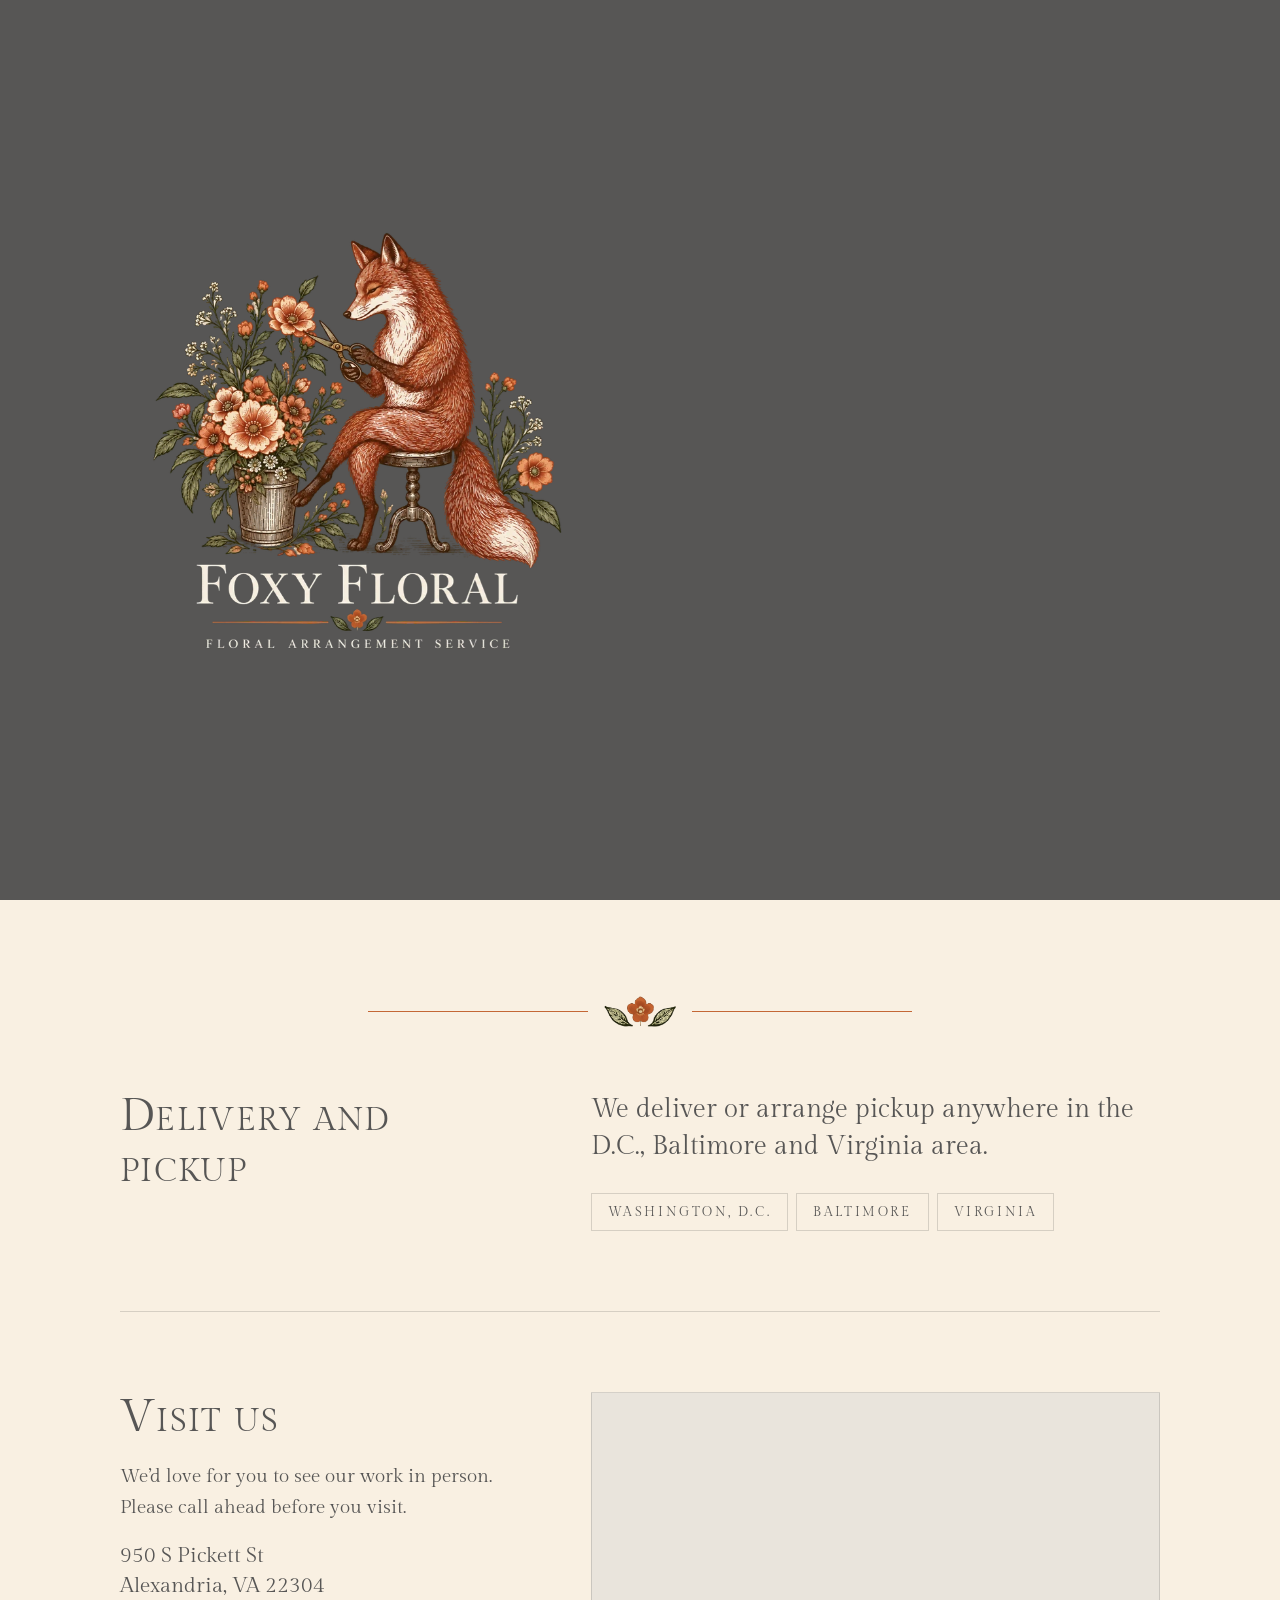
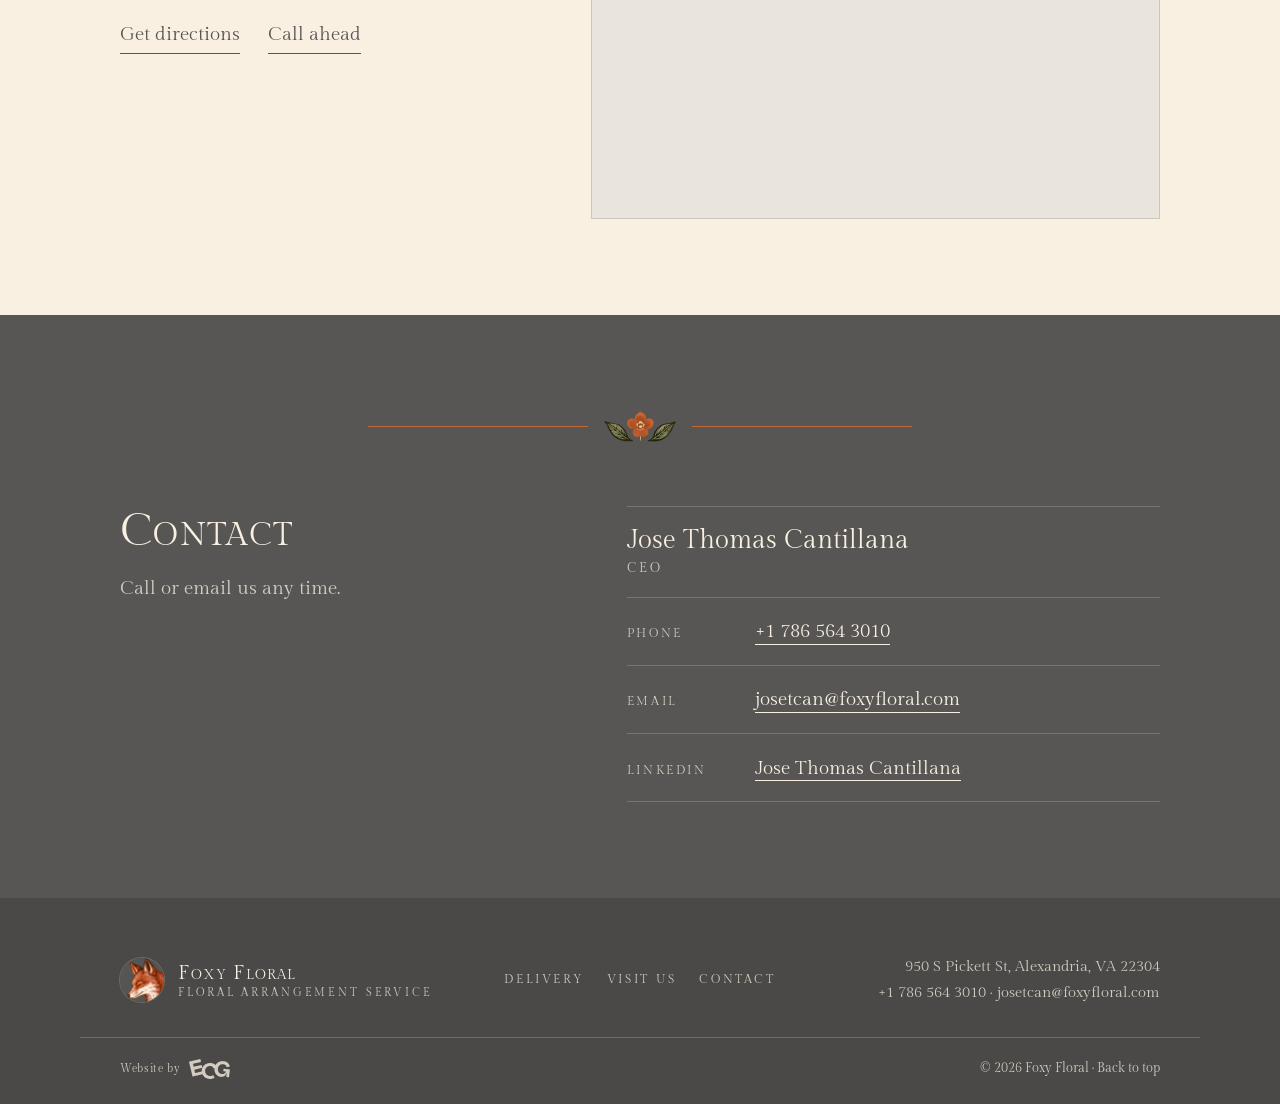
<file: index.html>
<!doctype html>
<html lang="en">
<head>
  <meta charset="utf-8">
  <meta name="viewport" content="width=device-width, initial-scale=1">
  <title>Foxy Floral · Floral Arrangement Service in Alexandria, VA</title>
  <meta name="description" content="Foxy Floral designs and creates floral arrangements for every occasion, made by hand in Alexandria, Virginia. Delivery or pickup in the D.C., Baltimore and Virginia area.">
  <meta name="theme-color" content="#575655">
  <link rel="icon" href="assets/favicon.svg" type="image/svg+xml">
  <link rel="apple-touch-icon" href="assets/apple-touch-icon.png">
  <meta property="og:title" content="Foxy Floral · Floral Arrangement Service">
  <meta property="og:description" content="Floral arrangements for every occasion, made by hand in Alexandria, Virginia.">
  <meta property="og:image" content="https://foxyfloral.com/assets/og.jpg">
  <meta property="og:url" content="https://foxyfloral.com/">
  <meta property="og:type" content="website">
  <meta property="og:site_name" content="Foxy Floral">
  <meta property="og:image:width" content="1200">
  <meta property="og:image:height" content="630">
  <meta property="og:image:alt" content="Foxy Floral logo: a fox trimming flowers">
  <meta name="twitter:card" content="summary_large_image">
  <link rel="canonical" href="https://foxyfloral.com/">
  <link rel="manifest" href="site.webmanifest">
  <link rel="preconnect" href="https://fonts.googleapis.com">
  <link rel="preconnect" href="https://fonts.gstatic.com" crossorigin>
  <link rel="preload" as="image" href="assets/logo.webp" imagesrcset="assets/logo-720.webp 720w, assets/logo.webp 1080w" imagesizes="(min-width: 56rem) 34rem, 90vw">
  <link rel="stylesheet" href="https://fonts.googleapis.com/css2?family=Gilda+Display&display=swap">
  <link rel="stylesheet" href="styles.css">
  <script>
    // Entrada: el logo primero, luego la información. Se salta si piden menos movimiento o si la página no carga a la altura de la portada.
    (function (d) {
      d.classList.add("js");
      if (!matchMedia("(prefers-reduced-motion: reduce)").matches) {
        d.classList.add("intro");
        setTimeout(function () { d.classList.remove("intro"); }, 7000);
      }
      // Si main.js no llega a correr, se muestra todo sin animación
      setTimeout(function () { if (!window.ffReady) d.classList.remove("js", "intro"); }, 3000);
    })(document.documentElement);
  </script>
  <script src="main.js" defer></script>
  <script type="application/ld+json">
  {
    "@context": "https://schema.org",
    "@type": "Florist",
    "name": "Foxy Floral",
    "legalName": "Foxy Floral LLC",
    "url": "https://foxyfloral.com/",
    "logo": "https://foxyfloral.com/assets/logo.webp",
    "image": "https://foxyfloral.com/assets/og.jpg",
    "description": "Floral arrangements for every occasion, made by hand in Alexandria, Virginia.",
    "telephone": "+1-786-564-3010",
    "email": "josetcan@foxyfloral.com",
    "address": {
      "@type": "PostalAddress",
      "streetAddress": "950 S Pickett St",
      "addressLocality": "Alexandria",
      "addressRegion": "VA",
      "postalCode": "22304",
      "addressCountry": "US"
    },
    "areaServed": ["Washington, D.C.", "Baltimore", "Virginia"],
    "founder": {
      "@type": "Person",
      "name": "Jose Thomas Cantillana",
      "jobTitle": "CEO",
      "sameAs": "https://www.linkedin.com/in/jose-thomas-cantillana-herdoiza-3977b3350/"
    }
  }
  </script>
</head>
<body>
  <a class="skip" href="#main">Skip to content</a>

  <header class="bar" data-bar>
    <div class="bar__inner">
      <a class="brand" href="#top">
        <img src="assets/apple-touch-icon.png" alt="" width="34" height="34">
        <span class="brand__name">Foxy Floral</span>
      </a>
      <nav class="nav" aria-label="Main">
        <ul class="nav__list">
          <li><a href="#delivery" data-nav>Delivery</a></li>
          <li><a href="#visit" data-nav>Visit us</a></li>
          <li><a href="#contact" data-nav>Contact</a></li>
        </ul>
        <span class="nav__indicator" data-indicator aria-hidden="true"></span>
      </nav>
      <button class="menu-btn" type="button" aria-label="Menu" aria-expanded="false" aria-controls="menu" data-menu-btn>
        <span class="menu-btn__bar"></span>
        <span class="menu-btn__bar"></span>
      </button>
    </div>
    <span class="bar__progress" aria-hidden="true"></span>
  </header>

  <div class="menu" id="menu" data-menu hidden>
    <ul class="menu__list">
      <li><a href="#delivery" data-menu-link>Delivery and pickup</a></li>
      <li><a href="#visit" data-menu-link>Visit us</a></li>
      <li><a href="#contact" data-menu-link>Contact</a></li>
    </ul>
    <div class="menu__foot">
      <a class="btn" href="tel:+17865643010">Call us</a>
      <a class="btn btn--line" href="mailto:josetcan@foxyfloral.com">Email us</a>
    </div>
  </div>

  <main id="main">
    <section class="hero" id="top" aria-labelledby="hero-title">
      <div class="hero__inner">
        <figure class="hero__logo" data-parallax>
          <img src="assets/logo.webp" srcset="assets/logo-720.webp 720w, assets/logo.webp 1080w" sizes="(min-width: 56rem) 34rem, 90vw" alt="Foxy Floral logo: a fox on a stool trims flowers in a metal bucket" width="1080" height="1072" fetchpriority="high">
        </figure>
        <div class="hero__text">
          <h1 id="hero-title" class="visually-hidden">Foxy Floral, floral arrangement service</h1>
          <p class="hero__lead" data-reveal>At Foxy Floral, we design and create floral arrangements for every occasion. If you can picture an arrangement for your event, we can replicate it!</p>
          <p class="hero__p" data-reveal>We make each piece by hand in our Alexandria, Virginia workspace.</p>
          <div class="hero__actions" data-reveal>
            <a class="btn" href="tel:+17865643010">Call us</a>
            <a class="btn btn--line" href="mailto:josetcan@foxyfloral.com">Email us</a>
          </div>
        </div>
      </div>
    </section>

    <section class="band" id="delivery" aria-labelledby="delivery-title">
      <div class="wrap">
        <div class="ornament" data-draw aria-hidden="true">
          <span class="ornament__line"></span>
          <img src="assets/ornament.png" alt="" width="122" height="52">
          <span class="ornament__line"></span>
        </div>
        <div class="band__inner">
          <h2 id="delivery-title" data-words>Delivery and pickup</h2>
          <div>
            <p class="band__lead" data-reveal>We deliver or arrange pickup anywhere in the D.C., Baltimore and Virginia area.</p>
            <ul class="areas" aria-label="Service area">
              <li data-reveal>Washington, D.C.</li>
              <li data-reveal>Baltimore</li>
              <li data-reveal>Virginia</li>
            </ul>
          </div>
        </div>
      </div>
    </section>

    <section class="visit" id="visit" aria-labelledby="visit-title">
      <div class="wrap">
        <div class="visit__inner">
          <div class="visit__text">
            <h2 id="visit-title" data-words>Visit us</h2>
            <p data-reveal>We’d love for you to see our work in person. Please call ahead before you visit.</p>
            <address data-reveal>
              950 S Pickett St<br>
              Alexandria, VA 22304
            </address>
            <div class="visit__links" data-reveal>
              <a class="link" href="https://www.google.com/maps/search/?api=1&amp;query=950+S+Pickett+St%2C+Alexandria%2C+VA+22304" rel="noopener" target="_blank">Get directions<span class="visually-hidden"> (opens Google Maps in a new tab)</span></a>
              <a class="link" href="tel:+17865643010">Call ahead</a>
            </div>
          </div>
          <div class="visit__map" data-unveil>
            <iframe title="Map: 950 S Pickett St, Alexandria, VA 22304" src="https://www.google.com/maps?q=950+S+Pickett+St,+Alexandria,+VA+22304&amp;output=embed" width="600" height="450" loading="lazy" referrerpolicy="no-referrer-when-downgrade"></iframe>
          </div>
        </div>
      </div>
    </section>

    <section class="contact" id="contact" aria-labelledby="contact-title">
      <div class="wrap">
        <div class="ornament" data-draw aria-hidden="true">
          <span class="ornament__line"></span>
          <img src="assets/ornament.png" alt="" width="122" height="52">
          <span class="ornament__line"></span>
        </div>
        <div class="contact__inner">
          <div class="contact__info">
            <h2 id="contact-title" data-words>Contact</h2>
            <p class="contact__intro" data-reveal>Call or email us any time.</p>
          </div>
            <dl class="card">
              <div class="card__person" data-row>
                <dt class="visually-hidden">Name</dt>
                <dd class="card__name">Jose Thomas Cantillana</dd>
                <dt class="visually-hidden">Title</dt>
                <dd class="card__role">CEO</dd>
              </div>
              <div class="card__row" data-row>
                <dt>Phone</dt>
                <dd><a class="link" href="tel:+17865643010">+1 786 564 3010</a></dd>
              </div>
              <div class="card__row" data-row>
                <dt>Email</dt>
                <dd><a class="link" href="mailto:josetcan@foxyfloral.com">josetcan@foxyfloral.com</a></dd>
              </div>
              <div class="card__row" data-row>
                <dt>LinkedIn</dt>
                <dd><a class="link" href="https://www.linkedin.com/in/jose-thomas-cantillana-herdoiza-3977b3350/" rel="noopener" target="_blank">Jose Thomas Cantillana<span class="visually-hidden"> (opens in a new tab)</span></a></dd>
              </div>
            </dl>
        </div>
      </div>
    </section>
  </main>

  <footer class="foot">
    <div class="wrap foot__inner">
      <div class="foot__brand">
        <img src="assets/apple-touch-icon.png" alt="" width="44" height="44">
        <p><span class="foot__name">Foxy Floral</span><span class="foot__tag">Floral Arrangement Service</span></p>
      </div>
      <nav class="foot__nav" aria-label="Footer">
        <a href="#delivery">Delivery</a>
        <a href="#visit">Visit us</a>
        <a href="#contact">Contact</a>
      </nav>
      <address class="foot__contact">
        950 S Pickett St, Alexandria, VA 22304<br>
        <a href="tel:+17865643010">+1 786 564 3010</a> · <a href="mailto:josetcan@foxyfloral.com">josetcan@foxyfloral.com</a>
      </address>
    </div>
    <div class="wrap foot__legal">
      <a class="foot__credit" href="https://equatorcg.com" aria-label="Website by ECG Creative">
        <span>Website by</span>
        <span class="ecg-mark" aria-hidden="true"></span>
      </a>
      <p class="foot__end">© 2026 Foxy Floral <span aria-hidden="true">·</span> <a href="#top">Back to top</a></p>
    </div>
  </footer>
</body>
</html>
</file>
<file: styles.css>
/* Paleta exacta del logo de Foxy Floral (assets/logo-original.png).
   Ver DATOS.md para el punto de cada muestra.
   Dos colores hacen todo: el gris del fondo del logo y el crema de sus
   letras, uno sobre el otro. El naranja de la línea del logo solo
   aparece en líneas, nunca en texto. */
:root {
  --charcoal: #575655;   /* fondo del logo */
  --charcoal-deep: #4a4948;
  --cream: #f9f0e2;      /* letras del logo */
  --rule: #c46735;       /* línea bajo "Foxy Floral" en el logo */
  --cream-72: rgba(249, 240, 226, .78);
  --charcoal-80: rgba(87, 86, 85, .86);
  --hair-dark: rgba(249, 240, 226, .2);
  --hair-light: rgba(87, 86, 85, .22);

  /* La letra del logo. Gilda Display es la más cercana: romana clásica, fina y ancha */
  --font: "Gilda Display", "Times New Roman", serif;
  /* Caligrafía del título principal: copperplate de pluma, antigua y legible */
  --font-script: "Pinyon Script", "Snell Roundhand", cursive;

  --ease-out: cubic-bezier(0.23, 1, 0.32, 1);
  --ease-in-out: cubic-bezier(0.77, 0, 0.175, 1);
  --ease-drawer: cubic-bezier(0.32, 0.72, 0, 1);

  --bar-h: 4.5rem;
  --gutter: clamp(1rem, 4vw, 2.5rem);
  --max: 70rem;
}

*, *::before, *::after { box-sizing: border-box; }

html { scroll-behavior: smooth; -webkit-text-size-adjust: 100%; }
@media (prefers-reduced-motion: reduce) { html { scroll-behavior: auto; } }

body {
  margin: 0;
  background: var(--charcoal);
  color: var(--cream);
  font-family: var(--font);
  font-size: clamp(1.0625rem, 1rem + .25vw, 1.1875rem);
  line-height: 1.65;
  -webkit-font-smoothing: antialiased;
  text-rendering: optimizeLegibility;
}
body.is-locked { overflow: hidden; }

img, iframe { max-width: 100%; display: block; }
img { height: auto; }
p, address, dl, dd { margin: 0; }
address { font-style: normal; }
a { color: inherit; }
button { font: inherit; color: inherit; }

/* Títulos a la manera del logo: versalitas, mayúscula inicial más alta */
h1, h2 { margin: 0; font-weight: 400; line-height: 1.12; }
h1 {
  font-family: var(--font-script); font-weight: 400;
  font-size: clamp(2.5rem, 1.6rem + 3.8vw, 4.5rem); line-height: 1.08; padding-left: .06em; letter-spacing: 0;
  /* Engrosa un poco el trazo fino de la pluma para que se lea sobre el gris */
  -webkit-text-stroke: .012em currentColor;
}
h2 {
  font-size: clamp(1.875rem, 1.4rem + 1.8vw, 2.875rem);
  font-variant-caps: small-caps;
  letter-spacing: .03em;
}

:focus-visible { outline: 1px solid currentColor; outline-offset: 5px; border-radius: 2px; }
[id] { scroll-margin-top: var(--bar-h); }

.visually-hidden {
  position: absolute; width: 1px; height: 1px; overflow: hidden;
  clip: rect(0 0 0 0); white-space: nowrap;
}
.skip {
  position: absolute; left: 1rem; top: -4rem; z-index: 100;
  background: var(--cream); color: var(--charcoal); padding: .5rem 1rem;
}
.skip:focus { top: 1rem; }

.wrap { max-width: var(--max); margin: 0 auto; padding: 0 var(--gutter); }

/* Enlaces: subrayado que se dibuja desde la izquierda */
.link {
  position: relative;
  text-decoration: none;
  background: linear-gradient(currentColor, currentColor) 0 100% / 100% 1px no-repeat;
  padding-bottom: .15em;
}
.link::after {
  content: ""; position: absolute; left: 0; right: 0; bottom: 0; height: 1px;
  background: var(--rule);
  transform: scaleX(0); transform-origin: right;
  transition: transform .45s var(--ease-out);
}
@media (hover: hover) and (pointer: fine) {
  .link:hover::after { transform: scaleX(1); transform-origin: left; }
}

/* Botones, con la letra del subtítulo del logo: mayúsculas espaciadas */
.btn {
  display: inline-flex; align-items: center; justify-content: center;
  min-height: 3.125rem; padding: .75rem 1.75rem;
  border: 1px solid var(--cream);
  background: var(--cream); color: var(--charcoal);
  font-size: .8125rem; letter-spacing: .24em; text-transform: uppercase;
  text-decoration: none;
  transition: background-color .25s ease, color .25s ease, transform .16s var(--ease-out);
}
.btn:active { transform: scale(.97); }
.btn--line { background: transparent; color: var(--cream); }
@media (hover: hover) and (pointer: fine) {
  .btn:hover { background: transparent; color: var(--cream); }
  .btn--line:hover { background: var(--cream); color: var(--charcoal); }
}

/* Barra superior.
   Arriba del todo es transparente sobre la portada; al bajar toma el gris
   del logo con una línea fina; al seguir bajando se esconde y vuelve en
   cuanto subes. */
.bar {
  position: fixed; inset: 0 0 auto 0; z-index: 60;
  height: var(--bar-h);
  color: var(--cream);
  transition: transform .45s var(--ease-drawer), background-color .3s ease, box-shadow .3s ease;
}
.bar.is-solid { background: var(--cream); color: var(--charcoal); box-shadow: 0 1px 0 var(--hair-light), 0 8px 24px rgba(0, 0, 0, .12); }

.bar.is-hidden { transform: translateY(-100%); }
.bar__inner {
  max-width: var(--max); height: 100%; margin: 0 auto; padding: 0 var(--gutter);
  display: flex; align-items: center; gap: 2rem;
}
.brand { display: inline-flex; align-items: center; gap: .75rem; text-decoration: none; }
.brand img { border-radius: 50%; box-shadow: 0 0 0 1px var(--hair-dark); }
.brand__name {
  font-size: 1.25rem; letter-spacing: .06em;
  font-variant-caps: small-caps;
}
/* El nombre aparece solo cuando el logo grande ya salió de la pantalla */
.js .brand__name { opacity: 0; transform: translateY(6px); transition: opacity .4s ease, transform .4s var(--ease-out); }
.js .bar.is-past .brand__name, .js .bar.is-menu .brand__name { opacity: 1; transform: none; }
.bar.is-menu { background: transparent; color: var(--cream); box-shadow: none; }

.nav { position: relative; margin-left: auto; }
.nav__list { display: flex; gap: 2.25rem; list-style: none; margin: 0; padding: 0; }
.nav__list a {
  display: block; padding: .5rem 0;
  font-size: .8125rem; letter-spacing: .24em; text-transform: uppercase;
  text-decoration: none; color: var(--cream-72);
  transition: color .25s ease;
}
.nav__list a[aria-current="true"] { color: var(--cream); }
.bar.is-solid .nav__list a { color: var(--charcoal); }
.bar.is-solid .nav__list a[aria-current="true"] { color: var(--charcoal); }
@media (hover: hover) and (pointer: fine) { .nav__list a:hover { color: var(--cream); } }
/* Indicador: la línea naranja del logo, que viaja a la sección activa */
.nav__indicator {
  position: absolute; left: 0; bottom: 0; height: 1px; width: 1px;
  background: var(--rule);
  transform-origin: left;
  opacity: 0;
  transition: transform .5s var(--ease-out), opacity .3s ease;
}

.menu-btn {
  display: none;
  margin-left: auto; width: 2.75rem; height: 2.75rem;
  background: none; border: 0; padding: 0; cursor: pointer;
  position: relative;
}
.menu-btn__bar {
  position: absolute; left: .625rem; right: .625rem; height: 1px; background: currentColor;
  transition: transform .35s var(--ease-out);
}
.menu-btn__bar:first-of-type { transform: translateY(-4px); }
.menu-btn__bar:last-of-type  { transform: translateY(4px); }
.menu-btn[aria-expanded="true"] .menu-btn__bar:first-of-type { transform: rotate(45deg); }
.menu-btn[aria-expanded="true"] .menu-btn__bar:last-of-type  { transform: rotate(-45deg); }

@media (max-width: 47.99rem) {
  .nav { display: none; }
  .menu-btn { display: block; }
}

/* Menú del teléfono: hoja a pantalla completa que baja desde arriba */
.menu {
  position: fixed; inset: 0; z-index: 55;
  background: var(--charcoal); color: var(--cream);
  padding: calc(var(--bar-h) + 2rem) var(--gutter) 2rem;
  display: flex; flex-direction: column; justify-content: space-between;
  clip-path: inset(0 0 100% 0);
  transition: clip-path .5s var(--ease-drawer);
}
.menu[hidden] { display: none; }
.menu.is-open { clip-path: inset(0 0 0 0); }
.menu__list { list-style: none; margin: 0; padding: 0; display: grid; }
.menu__list a {
  display: block; padding: 1.1rem 0;
  border-bottom: 1px solid var(--hair-dark);
  font-size: 2rem; font-variant-caps: small-caps; letter-spacing: .03em;
  text-decoration: none;
}
.menu__list li, .menu__foot {
  opacity: 0; transform: translateY(12px);
  transition: opacity .4s ease, transform .5s var(--ease-out);
}
.menu.is-open .menu__list li, .menu.is-open .menu__foot { opacity: 1; transform: none; }
.menu.is-open li:nth-child(1) { transition-delay: .12s; }
.menu.is-open li:nth-child(2) { transition-delay: .18s; }
.menu.is-open li:nth-child(3) { transition-delay: .24s; }
.menu.is-open .menu__foot { transition-delay: .3s; }
.menu__foot { display: grid; gap: .75rem; }

/* Portada */
.hero {
  min-height: 100vh; min-height: 100svh;
  display: grid; align-content: center;
  padding: calc(var(--bar-h) + clamp(.5rem, 3vw, 2.5rem)) 0 clamp(3.5rem, 8vw, 6.5rem);
  overflow: hidden;
}
.hero__inner {
  max-width: var(--max); margin: 0 auto; padding: 0 var(--gutter);
  display: grid; gap: clamp(1.25rem, 4vw, 4.5rem); align-items: center;
}
.hero__logo { margin: 0 auto; width: min(100%, 30rem); }
.hero__logo img {
  animation: logo-in 1.4s var(--ease-out) both;
  /* El fondo gris del logo es transparente (DATOS.md), así nunca se ve un recuadro */
}
.hero__text { display: grid; gap: 1.15rem; max-width: 37rem; }
.hero__text h1 { color: var(--cream); text-wrap: balance; }
/* La línea naranja del logo, dibujada bajo el título */
.hero__rule { display: block; width: 5.5rem; height: 1px; margin: .35rem 0 .4rem; background: var(--rule); transform-origin: left; }
.js .hero__rule[data-reveal] { opacity: 1; transform: scaleX(0); transition: transform 1.1s var(--ease-in-out); transition-delay: var(--delay, 0s); }
.js .hero__rule[data-reveal].is-in { transform: scaleX(1); }
.hero__p { color: var(--cream-72); }
/* El texto de Jose es el protagonista de la portada (pedido de Jose, 2026-10-16) */
.hero__lead {
  color: var(--cream);
  font-size: clamp(1.5rem, 1.15rem + 1.5vw, 2.25rem); line-height: 1.38; letter-spacing: -.005em;
  text-wrap: pretty;
}
.hero__actions { display: flex; flex-wrap: wrap; gap: .75rem; margin-top: .75rem; }
@media (min-width: 56rem) {
  .hero__inner { grid-template-columns: 1fr 1.1fr; }
  .hero__logo { width: 100%; }
}
@keyframes logo-in {
  from { opacity: 0; transform: scale(.96); }
  to   { opacity: 1; transform: none; }
}
/* El logo sube un poco más lento que la página al bajar (CSS, fuera del hilo principal) */
@supports (animation-timeline: view()) {
  @media (prefers-reduced-motion: no-preference) {
    .hero__logo {
      animation: drift linear both;
      animation-timeline: view();
      animation-range: exit 0% exit 100%;
    }
  }
}
@keyframes drift { to { transform: translateY(12%); opacity: .35; } }

/* Adorno: la flor y la línea del logo */
.ornament {
  display: flex; align-items: center; gap: 1rem;
  max-width: 34rem; margin: 0 auto clamp(2.5rem, 6vw, 4rem);
}
.ornament img { width: 4.5rem; flex: none; }
.ornament__line { flex: 1; height: 1px; background: var(--rule); }

/* Entrega y visita: superficie crema con tinta gris, fija las dos */
.band, .visit { background: var(--cream); color: var(--charcoal); }
.band { padding: clamp(3.5rem, 8vw, 6rem) 0 0; }
.band__inner { display: grid; gap: 1.5rem 4rem; padding-bottom: clamp(3rem, 7vw, 5rem); }
.band__lead { font-size: clamp(1.25rem, 1.05rem + .7vw, 1.625rem); line-height: 1.45; max-width: 34rem; }
.areas { list-style: none; margin: 1.75rem 0 0; padding: 0; display: flex; flex-wrap: wrap; gap: .5rem; }
.areas li {
  padding: .45rem 1rem;
  border: 1px solid var(--hair-light);
  font-size: .8125rem; letter-spacing: .2em; text-transform: uppercase;
}
@media (min-width: 56rem) { .band__inner { grid-template-columns: 1fr 1.4fr; align-items: start; } }

.visit { padding: 0 0 clamp(3.5rem, 8vw, 6rem); }
.visit__inner {
  display: grid; gap: 2rem 4rem;
  padding-top: clamp(3rem, 7vw, 5rem);
  border-top: 1px solid var(--hair-light);
}
.visit__text { display: grid; gap: 1.1rem; align-content: start; }
.visit__text p { max-width: 28rem; }
.visit__text address { font-size: 1.3125rem; line-height: 1.45; }
.visit__links { display: flex; flex-wrap: wrap; gap: .5rem 1.75rem; }
.visit__map {
  overflow: hidden;
  aspect-ratio: 4 / 3;
  background: #ece3d5;
  box-shadow: 0 0 0 1px var(--hair-light);
}
.visit__map iframe { width: 100%; height: 100%; border: 0; filter: grayscale(.9) sepia(.12) contrast(.95); }
@media (min-width: 56rem) { .visit__inner { grid-template-columns: 1fr 1.4fr; } }

/* Contacto: superficie gris, fija su tinta */
.contact { background: var(--charcoal); color: var(--cream); padding: clamp(3.5rem, 8vw, 6rem) 0; }
.contact__inner { display: grid; gap: 1.5rem 4rem; }
.contact__intro { color: var(--cream-72); }
@media (min-width: 56rem) { .contact__inner { grid-template-columns: 1fr 1.25fr; gap: 1.5rem 5rem; align-items: start; } }
.card { width: 100%; }
.card__person, .card__row { position: relative; padding: 1.15rem 0; }
.card__person::before, .card__row::after {
  content: ""; position: absolute; left: 0; right: 0; height: 1px; background: var(--hair-dark);
}
.card__person::before { top: 0; }
.card__person::after { content: ""; position: absolute; left: 0; right: 0; height: 1px; background: var(--hair-dark); }
.card__row::after, .card__person::after { bottom: 0; }
.card__name { font-size: 1.625rem; line-height: 1.3; }
.card__role { color: var(--cream-72); font-size: .8125rem; letter-spacing: .24em; text-transform: uppercase; }
.card__row { display: grid; grid-template-columns: 7rem 1fr; gap: 1rem; align-items: baseline; }
.card__row dt { color: var(--cream-72); font-size: .75rem; letter-spacing: .22em; text-transform: uppercase; }
.card__row dd { overflow-wrap: anywhere; }

/* Pie: superficie gris oscura, fija su tinta */
.foot { background: var(--charcoal-deep); color: var(--cream-72); font-size: .9375rem; padding: clamp(2.5rem, 6vw, 3.5rem) 0 1.5rem; }
.foot a { text-decoration: none; transition: color .25s ease; }
@media (hover: hover) and (pointer: fine) { .foot a:hover { color: var(--cream); } }
.foot__inner { display: grid; gap: 2rem; padding-bottom: 2rem; border-bottom: 1px solid var(--hair-dark); }
.foot__brand { display: flex; align-items: center; gap: .9rem; }
.foot__brand img { border-radius: 50%; box-shadow: 0 0 0 1px var(--hair-dark); }
.foot__brand p { display: grid; line-height: 1.3; }
.foot__name { color: var(--cream); font-size: 1.25rem; font-variant-caps: small-caps; letter-spacing: .06em; }
.foot__tag { font-size: .6875rem; letter-spacing: .26em; text-transform: uppercase; white-space: nowrap; }
.foot__nav { display: flex; flex-wrap: wrap; gap: .5rem 1.4rem; font-size: .75rem; letter-spacing: .22em; text-transform: uppercase; }
.foot__contact { line-height: 1.7; }
.foot__legal { display: flex; flex-wrap: wrap; justify-content: space-between; align-items: baseline; gap: .5rem 1.5rem; padding-top: 1.25rem; font-size: .8125rem; }
/* Firma de ECG: el logotipo de ECG como máscara, así toma el color del texto */
.foot__credit { display: inline-flex; align-items: center; gap: .5rem; font-size: .6875rem; letter-spacing: .06em; }
.ecg-mark {
  display: inline-block; width: 2.6rem; height: 1.26rem;
  background: currentColor;
  -webkit-mask: url("[data-uri]") center / contain no-repeat;
          mask: url("[data-uri]") center / contain no-repeat;
  transition: background-color .25s ease;
}
@media (hover: hover) and (pointer: fine) { .foot__credit:hover .ecg-mark { background: var(--rule); } }
@media (min-width: 56rem) {
  .foot__inner { grid-template-columns: 1fr auto 1fr; align-items: center; }
  .foot__contact { text-align: right; }
}

.contact__info { display: grid; gap: 1rem; align-content: start; }

/* ------------------------------------------------------------------
   Movimiento al bajar. Solo transform, opacity y clip-path.
   Todo se dispara una vez; nada vuelve a animar al subir.
   ------------------------------------------------------------------ */

/* Títulos: cada palabra sube desde detrás de una máscara */
.js [data-words] .w { display: inline-block; overflow: hidden; vertical-align: top; padding: .1em .12em .14em; margin: -.1em -.12em -.14em; }
/* La caligrafía tiene rasgos que salen de la caja de cada letra: máscara más holgada */
.js h1[data-words] .w { padding: .3em .35em .35em; margin: -.3em -.35em -.35em; }
/* Con la máscara más holgada, la palabra escondida tiene que bajar más para no asomar */
.js h1[data-words] .w > span { transform: translateY(200%); }
.js h1[data-words].is-in .w > span { transform: none; }
.js [data-words] .w > span {
  display: inline-block;
  transform: translateY(140%);
  transition: transform .9s var(--ease-out);
  transition-delay: calc(var(--i) * 55ms);
}
.js [data-words].is-in .w > span { transform: none; }

/* Párrafos y bloques: suben y aparecen */
.js [data-reveal] {
  opacity: 0; transform: translateY(16px);
  transition: opacity .8s var(--ease-out), transform .8s var(--ease-out);
  transition-delay: var(--delay, 0s);
}
.js [data-reveal].is-in { opacity: 1; transform: none; }

/* Adorno: la flor aparece y las líneas se dibujan hacia afuera */
.js [data-draw] img { opacity: 0; transform: scale(.9) rotate(-6deg); transition: opacity .7s ease, transform .9s var(--ease-out); }
.js [data-draw] .ornament__line { transform: scaleX(0); transition: transform 1.1s var(--ease-in-out) .15s; }
.js [data-draw] .ornament__line:first-child { transform-origin: right; }
.js [data-draw] .ornament__line:last-child { transform-origin: left; }
.js [data-draw].is-in img { opacity: 1; transform: none; }
.js [data-draw].is-in .ornament__line { transform: scaleX(1); }

/* Mapa: se descubre de abajo hacia arriba */
.js [data-unveil] { background: transparent; box-shadow: none; }
.js [data-unveil] > iframe { clip-path: inset(100% 0 0 0); transition: clip-path 1.1s var(--ease-in-out) .1s; box-shadow: inset 0 0 0 1px var(--hair-light); background: #ece3d5; }
.js [data-unveil].is-in > iframe { clip-path: inset(0 0 0 0); }

/* Filas de contacto: entran en cascada */
.js [data-row] { opacity: 0; transform: translateY(12px); transition: opacity .7s var(--ease-out), transform .7s var(--ease-out); transition-delay: var(--delay, 0s); }
.js [data-row].is-in { opacity: 1; transform: none; }

@media (prefers-reduced-motion: reduce) {
  .js [data-words] .w > span, .js [data-reveal], .js [data-row], .js [data-draw] img, .js [data-draw] .ornament__line {
    transform: none; transition: opacity .3s ease;
  }
  .js [data-reveal], .js [data-row], .js [data-draw] img { opacity: 1; }
  .js [data-unveil] > iframe { clip-path: none; transition: none; }
  .hero__logo img { animation: none; }
  .bar, .menu, .menu__list li, .menu__foot, .nav__indicator { transition: none; }
}

/* ------------------------------------------------------------------
   Entrada de la portada: el logo solo, al centro; después viaja a su
   lugar y entra la información. main.js la dirige; estas reglas solo
   esconden lo que todavía no debe verse.
   ------------------------------------------------------------------ */
.intro .hero__logo img { animation: none; opacity: 0; }
.intro .bar { opacity: 0; pointer-events: none; }
/* Mientras el logo está solo, el texto de la portada no existe a la vista */
.intro .hero__text { visibility: hidden; }
.bar { transition: transform .45s var(--ease-drawer), background-color .3s ease, box-shadow .3s ease, opacity .8s ease; }
.hero__logo { will-change: transform; position: relative; }
/* Velo de la entrada: gris del logo con un agujero circular que crece desde el zorro */
.logo-veil {
  position: absolute; inset: -2px; pointer-events: none;
  background: var(--charcoal);
  -webkit-mask-image: radial-gradient(circle at 55% 40%, transparent var(--hole), #000 calc(var(--hole) + 1px));
          mask-image: radial-gradient(circle at 55% 40%, transparent var(--hole), #000 calc(var(--hole) + 1px));
}

/* Línea de avance: el naranja del logo crece bajo la barra mientras bajas */
.bar__progress {
  position: absolute; left: 0; right: 0; bottom: 0; height: 1px;
  background: var(--rule);
  transform: scaleX(0); transform-origin: left;
  opacity: 0; transition: opacity .3s ease;
}
.bar.is-solid .bar__progress { opacity: 1; }
@supports (animation-timeline: scroll()) {
  .bar__progress { animation: progress linear both; animation-timeline: scroll(root); }
}
@keyframes progress { to { transform: scaleX(1); } }

/* Contacto: cada línea se dibuja de izquierda a derecha antes que el texto */
.js [data-row]::after, .js .card__person::before {
  transform: scaleX(0); transform-origin: left;
  transition: transform 1.1s var(--ease-in-out);
  transition-delay: var(--delay, 0s);
}
.js [data-row].is-in::after, .js .card__person.is-in::before { transform: scaleX(1); }

/* Zonas de entrega: el borde aparece y el texto sube */
.js .areas li[data-reveal] { transform: translateY(10px) scale(.98); }
.js .areas li[data-reveal].is-in { transform: none; }

@media (prefers-reduced-motion: reduce) {
  .js [data-row]::after, .js .card__person::before, .js .hero__rule[data-reveal] { transform: none; transition: none; }
  .bar__progress { display: none; }
}
</file>
